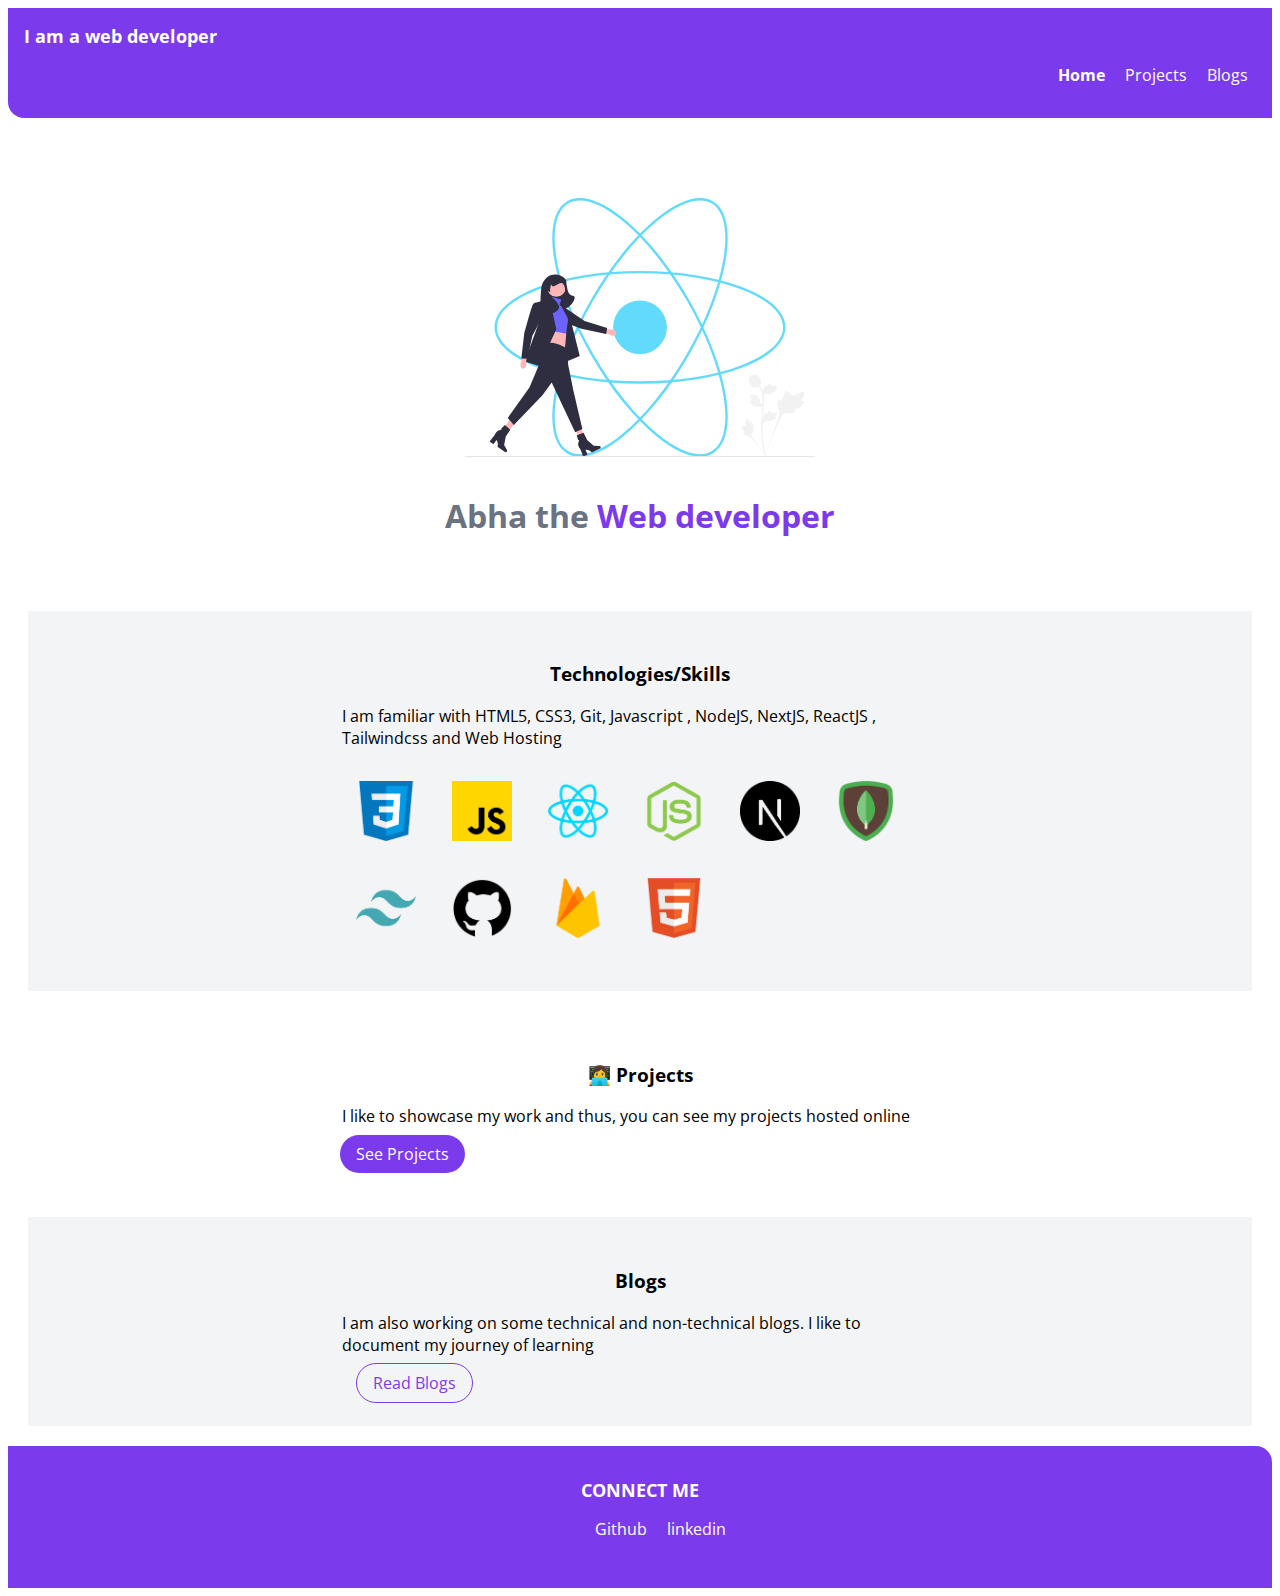
<file: index.html>
<!DOCTYPE html>
<html lang="en">
<head>
    <meta charset="UTF-8">
    <meta name="viewport" content="width=device-width, initial-scale=1.0">
    <title>Home | Abha </title>
    <link rel="stylesheet" href="style.css">
</head>
<body>
    <nav class="navigation container" >
        <div class="nav-dev"> I am a web developer</div>
        <ul class="non-bullet nav-pills">
            <li class="list-inline"><a class="link link-active" href="/">Home</a></li>
            <li class="list-inline"><a class="link" href="/projects.html">Projects</a></li>
            <li class="list-inline"><a class="link" href="/blogs.html">Blogs</a></li>

        </ul>
    </nav>
    <header class="hero"><img src="/images/hero.svg" alt="" class="hero-img"/>
        <h1 class="hero-heading">Abha the <span class="sub">Web developer</span> </h1></header>
        <section class="section">
            <div class="container container-fluid">
            <h3>Technologies/Skills</h3>
            <p>I am familiar with HTML5, CSS3, Git, Javascript , NodeJS, NextJS, ReactJS , Tailwindcss and Web Hosting</p>
        <img class="tech-img"  src="/images/css.png" alt="css3"/>
        <img class="tech-img" src="/images/javascript.png" alt="js"/>
        <img class="tech-img" src="/images/react.png" alt=""/>
        <img class="tech-img" src="/images/node.png" alt=""/>
        <img class="tech-img" src="/images/nextjs.png" alt=""/>
        <img class="tech-img" src="/images/mongo.png" alt=""/>
        <img class="tech-img" src="/images/tailwind.png" alt=""/>
        <img class="tech-img" src="/images/github1.png" alt=""/>
        <img class="tech-img" src="/images/firebase.png" alt=""/>
        <img class="tech-img" src="/images/html.png" alt=""/>


        
        </div>      </section>
    


        
        <section class="section" style="background-color: white;">
        <div class="container container-fluid">   <h3> 👩‍💻 Projects</h3>
            <p>I like to showcase my work and thus, you can see my projects hosted online</p>
            <a class="link primary-link"  href="/projects.html">See Projects</a>
        </div>
        </section>

        <section class="section">
            <div class="container container-fluid">
            <h3>Blogs</h3>
            <p>I am also working on some technical and non-technical blogs. I like to document my journey of learning</p>
            <a class="link secondary-link"  href="/blogs.html">Read Blogs</a>

        </div>     </section>
        <footer class="footer"> 
            <div class="footer-header">CONNECT ME </div>
            <ul class="social-link non-bullet" >
                <li class="list-inline"><a href="https://github.com/sonykikuma" class="link">Github</a></li>
                <li class="list-inline"><a href="linkedin.com/in/abha-soni-02117728a
" class="link">linkedin</a></li>
            </ul>
        </footer>
    

</body>
</html>
</file>
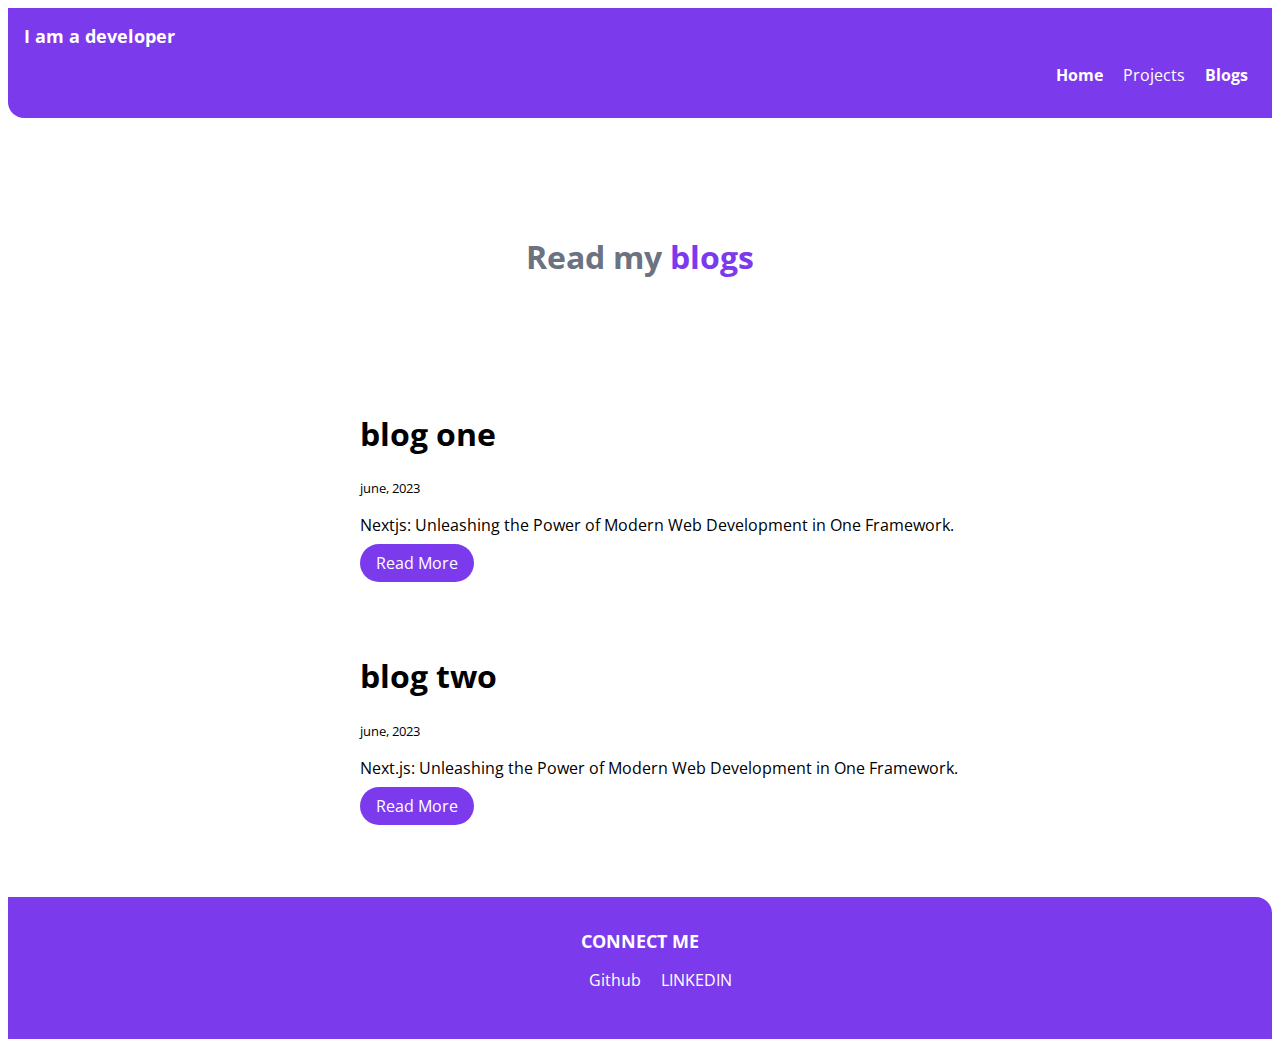
<file: blogs.html>
<!DOCTYPE html>
<html lang="en">
<head>
    <meta charset="UTF-8">
    <meta name="viewport" content="width=device-width, initial-scale=1.0">
    <title>Blogs</title>
    <link rel="stylesheet" href="style.css">
</head>
<body>    <nav class="navigation">
    <div class="nav-dev"> I am a developer</div>
    <ul class="non-bullet nav-pills">
        <li class="list-inline"><a class="link link-active" href="/">Home</a></li>
        <li class="list-inline"><a class="link" href="/projects.html">Projects</a></li>
        <li class="list-inline"><a class="link link-active" href="/blogs.html">Blogs</a></li>

    </ul>
</nav>

    <header class="hero">
        <h1 class="hero-heading">Read my <span class="sub">blogs</span> </h1>
   </header>

        <ul class="non-bullet">
            <li>
              <article class=" container container-fluid" style="margin-top: 5rem;">
                <h1>blog one</h1>
                <small>june, 2023</small>
                <p>Nextjs: Unleashing the Power of Modern Web Development in One Framework.
                </p>
      
                <a class="link primary-link" href="blogone.html">Read More</a>
              </article>
            </li>

            <li>
                <article class=" container container-fluid " style="margin-top: 5rem; margin-bottom: 5rem;">
                  <h1> blog two</h1>
                  <small>june, 2023</small>
                  <p>Next.js: Unleashing the Power of Modern Web Development in One Framework.
                  </p>
        
                  <a class="link primary-link" href="blogone.html">Read More</a>
                </article>
              </li>
  
</ul>      

   

        <footer class="footer"> 
            <div class="footer-header">CONNECT ME </div>
            <ul class="social-link non-bullet" >
                <li class="list-inline"><a href="https://github.com/sonykikuma" class="link">Github</a></li>
                <li class="list-inline"><a href="linkedin.com/in/abha-soni-02117728a" class="link">LINKEDIN</a></li>
            </ul>
        </footer>

</body>
</html>
</file>
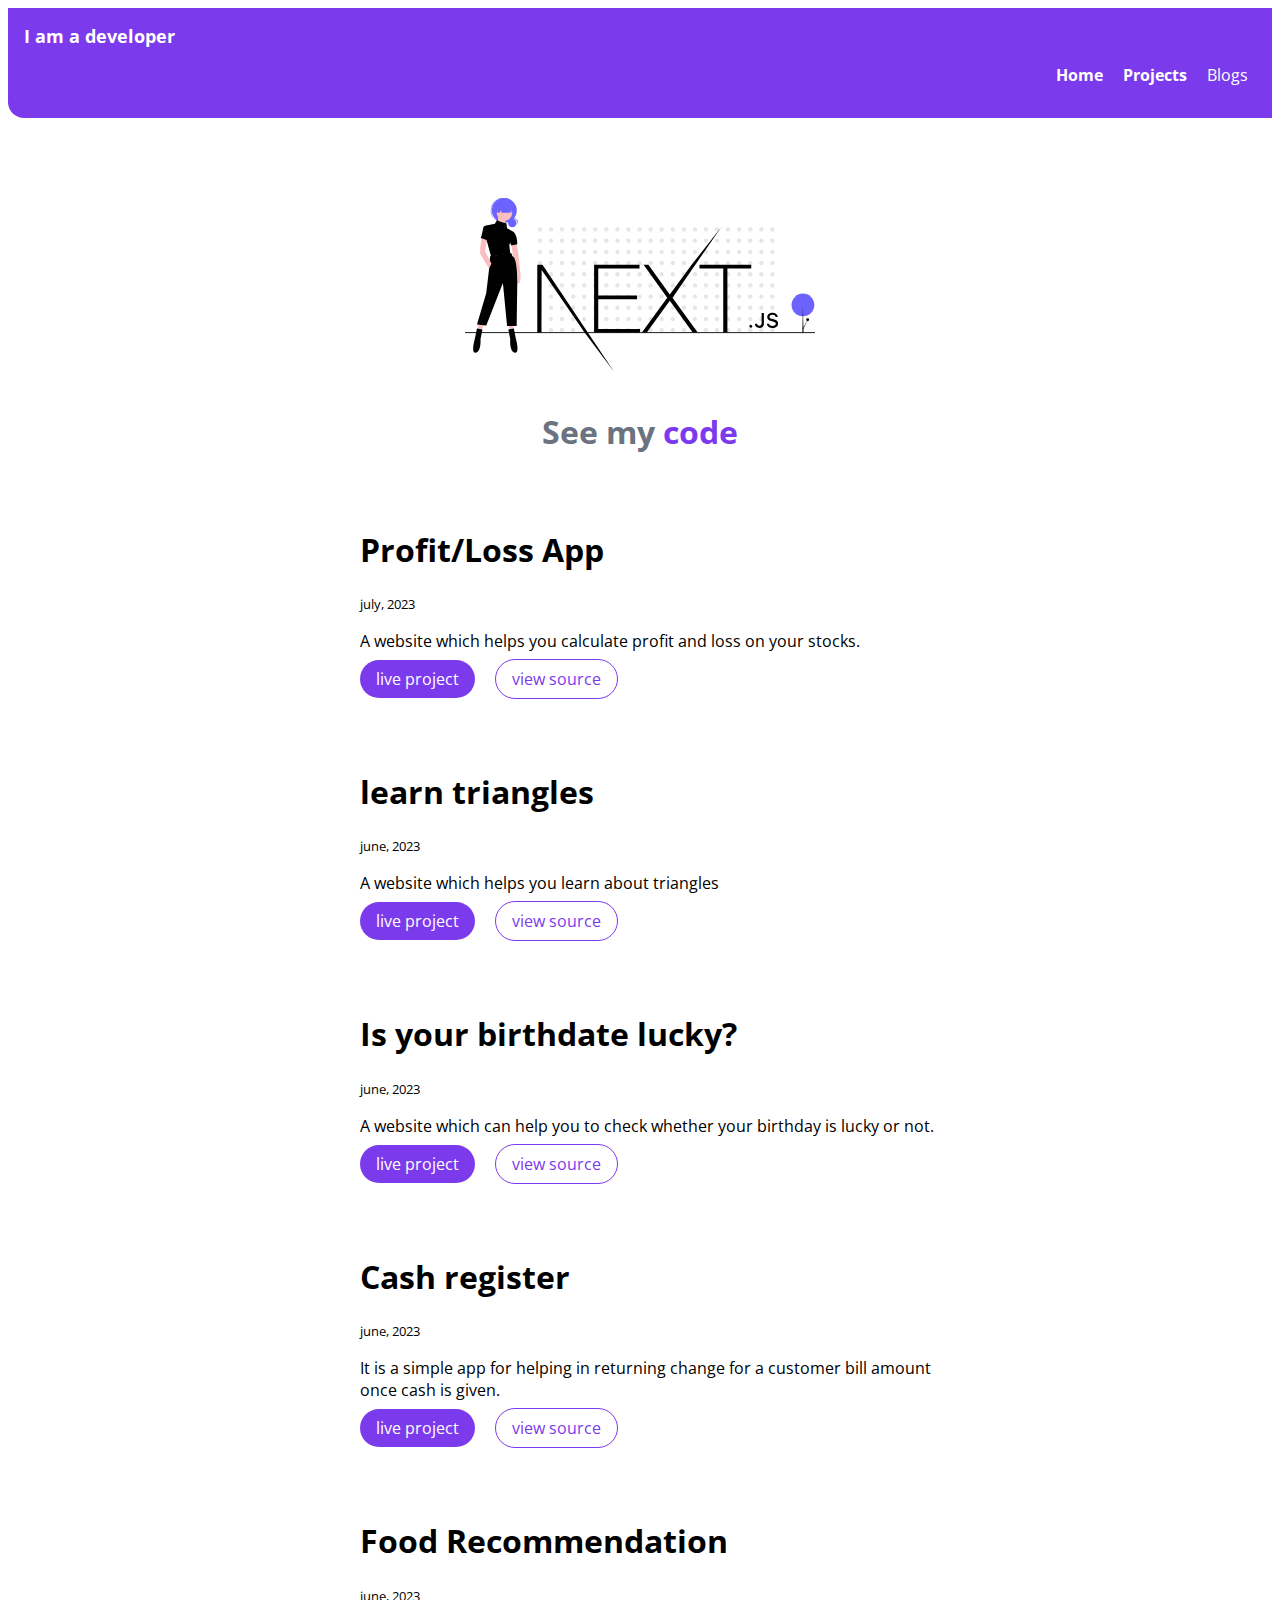
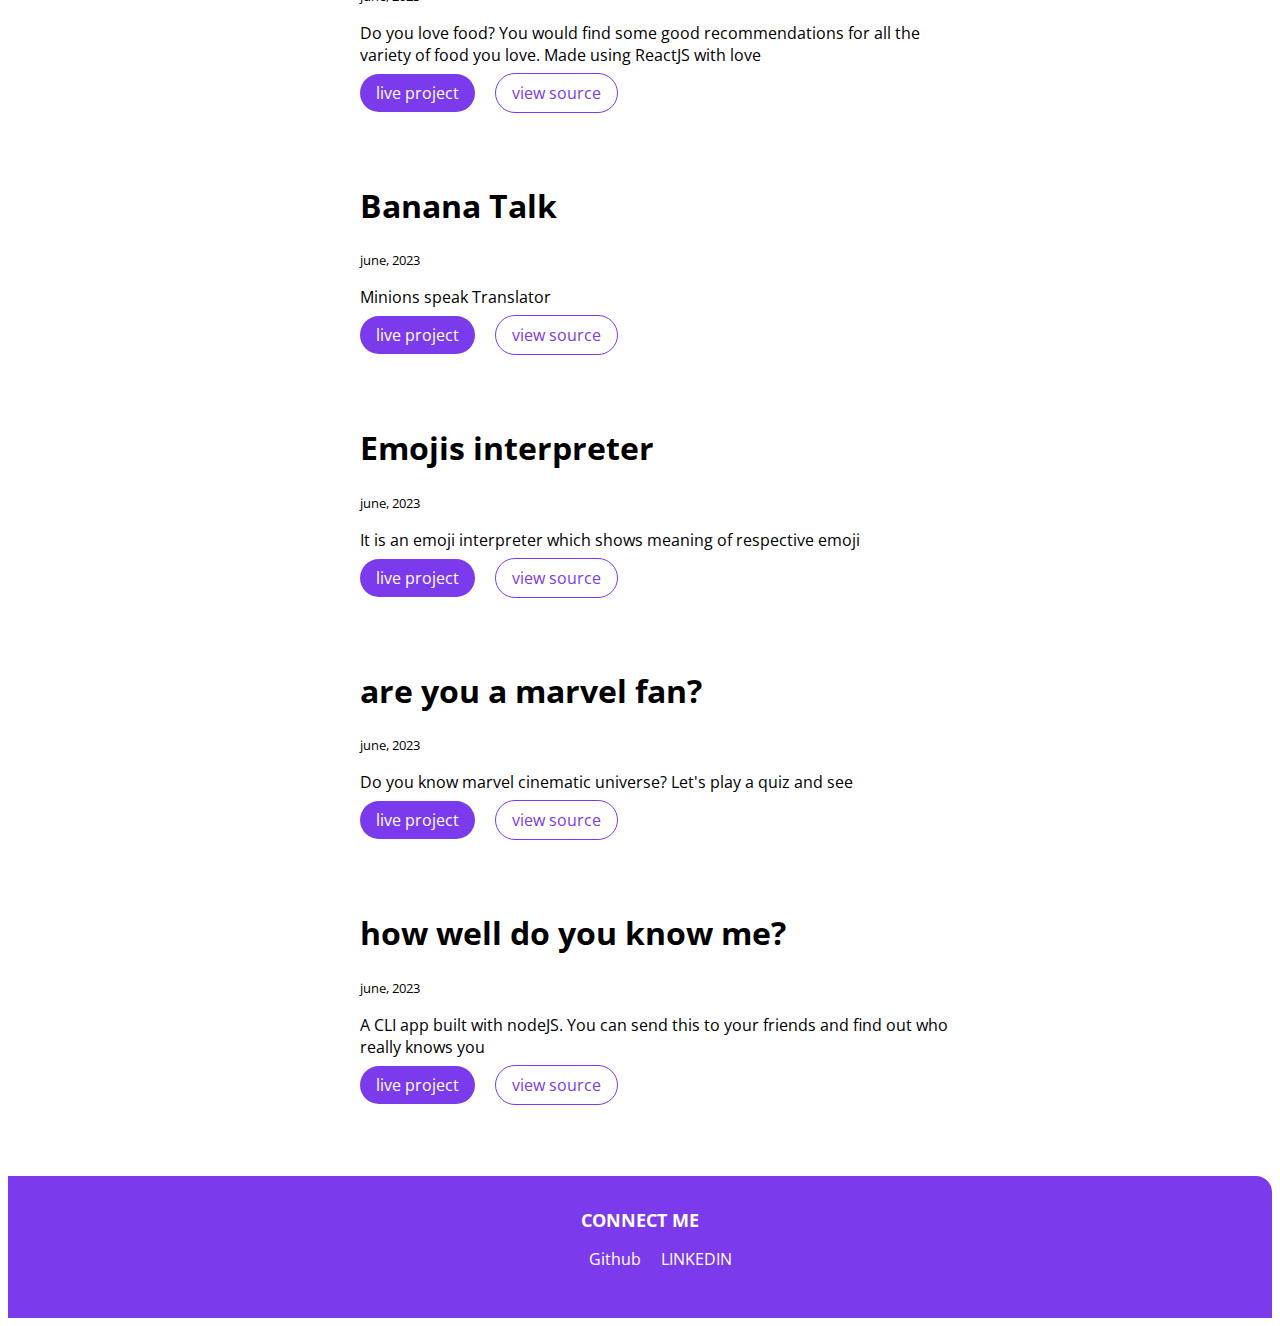
<file: projects.html>
<!DOCTYPE html>
<html lang="en">
<head>
    <meta charset="UTF-8">
    <meta name="viewport" content="width=device-width, initial-scale=1.0">
    <title> 👩‍💻 Projects</title>
    <link rel="stylesheet" href="style.css">
</head>
<body>
    <nav class="navigation container">
        <div class="nav-dev"> I am a developer</div>
        <ul class="non-bullet nav-pills">
            <li class="list-inline"><a class="link link-active" href="/">Home</a></li>
            <li class="list-inline"><a class="link link-active" href="/projects.html">Projects</a></li>
            <li class="list-inline"><a class="link" href="/blogs.html">Blogs</a></li>

        </ul>
    </nav>
    <header class="hero"><img src="/images/next.svg" alt="" class="hero-img"/>
        <h1 class="hero-heading">See my <span class="sub">code</span> </h1></header>
       
        <ul class="non-bullet">

            <li><div class=" container container-fluid margin-md" style="margin-bottom: 5rem;">
                <h1>Profit/Loss App</h1>
                <small> july, 2023</small>
                <p> A website which helps you calculate profit and loss on your stocks.</p>
                <a class="link primary-link"  href="https://profit-loss-abha.netlify.app">live project</a>
                <a href="https://github.com/sonykikuma/profit-loss-app" class="link secondary-link">view source</a>
            </div>
            </li>


            <li><div class=" container container-fluid margin-md" style="margin-bottom: 5rem;">
                <h1>learn triangles</h1>
                <small> june, 2023</small>
                <p> A website which helps you learn about triangles</p>
                <a class="link primary-link"  href="https://fun-with-triangle-abha.netlify.app">live project</a>
                <a href="https://github.com/sonykikuma/Fun-with-triangles" class="link secondary-link">view source</a>
            </div>
            </li>

            <li><div class=" container container-fluid margin-md" style="margin-bottom: 5rem;">
                <h1>Is your birthdate lucky?</h1>
                <small> june, 2023</small>
                <p> A website which can help you to check whether your birthday is lucky or not.

                </p>
                <a class="link primary-link"  href="https://is-your-birthday-lucky-app-abha.netlify.app">live project</a>
                <a href="https://github.com/sonykikuma/birthday-lucky-app" class="link secondary-link">view source</a>
            </div>
            </li>





            <li><div class=" container container-fluid margin-md" style="margin-bottom: 5rem;">
                <h1>Cash register</h1>
                <small> june, 2023</small>
                <p> It is a simple app for helping in returning change for a customer bill amount once cash is given.</p>
                <a class="link primary-link"  href="https://cash-register-abha.netlify.app">live project</a>
                <a href="https://github.com/sonykikuma/cash-register-abha" class="link secondary-link">view source</a>
            </div>
            </li>
            <li><div class=" container container-fluid margin-md" style="margin-bottom: 5rem;">
                <h1>Food Recommendation</h1>
                <small> june, 2023</small>
                <p> Do you love food? You would find some good recommendations for all the variety of food you love. Made using ReactJS with love</p>
                <a class="link primary-link"  href="https://food-recommend-app.netlify.app">live project</a>
                <a href="https://github.com/sonykikuma/food-recommend-app" class="link secondary-link">view source</a>
            </div>
            </li>


            <li><div class=" container container-fluid margin-md" style="margin-bottom: 5rem;">
                <h1>Banana Talk</h1>
                <small> june, 2023</small>
                <p> Minions speak Translator</p>
                <a class="link primary-link"  href="https://banana-talk-minions-app.netlify.app">live project</a>
                <a href="https://github.com/sonykikuma/banana-talk" class="link secondary-link">view source</a>
            </div>
            </li>

            <li><div class=" container container-fluid margin-md" style="margin-bottom: 5rem;">
                <h1>Emojis interpreter</h1>
                <small> june, 2023</small>
                <p> It is an emoji interpreter which shows meaning of respective emoji</p>
                <a class="link primary-link"  href="https://emoji-interpreter-abha.netlify.app">live project</a>
                <a href="https://github.com/sonykikuma/emoji-interpreter" class="link secondary-link">view source</a>
            </div>
            </li>


            <li><div class=" container container-fluid margin-md">
                <h1>are you a marvel fan?</h1>
                <small> june, 2023</small>
                <p> Do you know marvel cinematic universe? Let's play a quiz and see</p>
                <a class="link primary-link"  href="https://replit.com/@AbhaSoni/lesson1task2?embed=1&output=1/">live project</a>
                <a href="https://github.com/sonykikuma/neog-task2" class="link secondary-link">view source</a>
            </div>
            </li>
            <li><div class="container container-fluid" style="margin-top: 5rem; margin-bottom: 5rem;">
                <h1>how well do you know me?</h1>
                <small> june, 2023</small>
                <p> A CLI app built with nodeJS. You can send this to your friends and find out who really knows you</p>
                <a class="link primary-link"  href="https://replit.com/@AbhaSoni/lesson1task1?embed=1&output=1/">live project</a>
                <a href="https://github.com/sonykikuma/neog-cli-project" class="link secondary-link">view source</a>
            </div>
            </li>



        </ul>
       
        <footer class="footer"> 
            <div class="footer-header">CONNECT ME </div>
            <ul class="social-link non-bullet" >
                <li class="list-inline"><a href="https://github.com/sonykikuma" class="link">Github</a></li>
                <li class="list-inline"><a href="linkedin.com/in/abha-soni-02117728a" class="link">LINKEDIN</a></li>
            </ul>
        </footer>


</body>
</html>
</file>
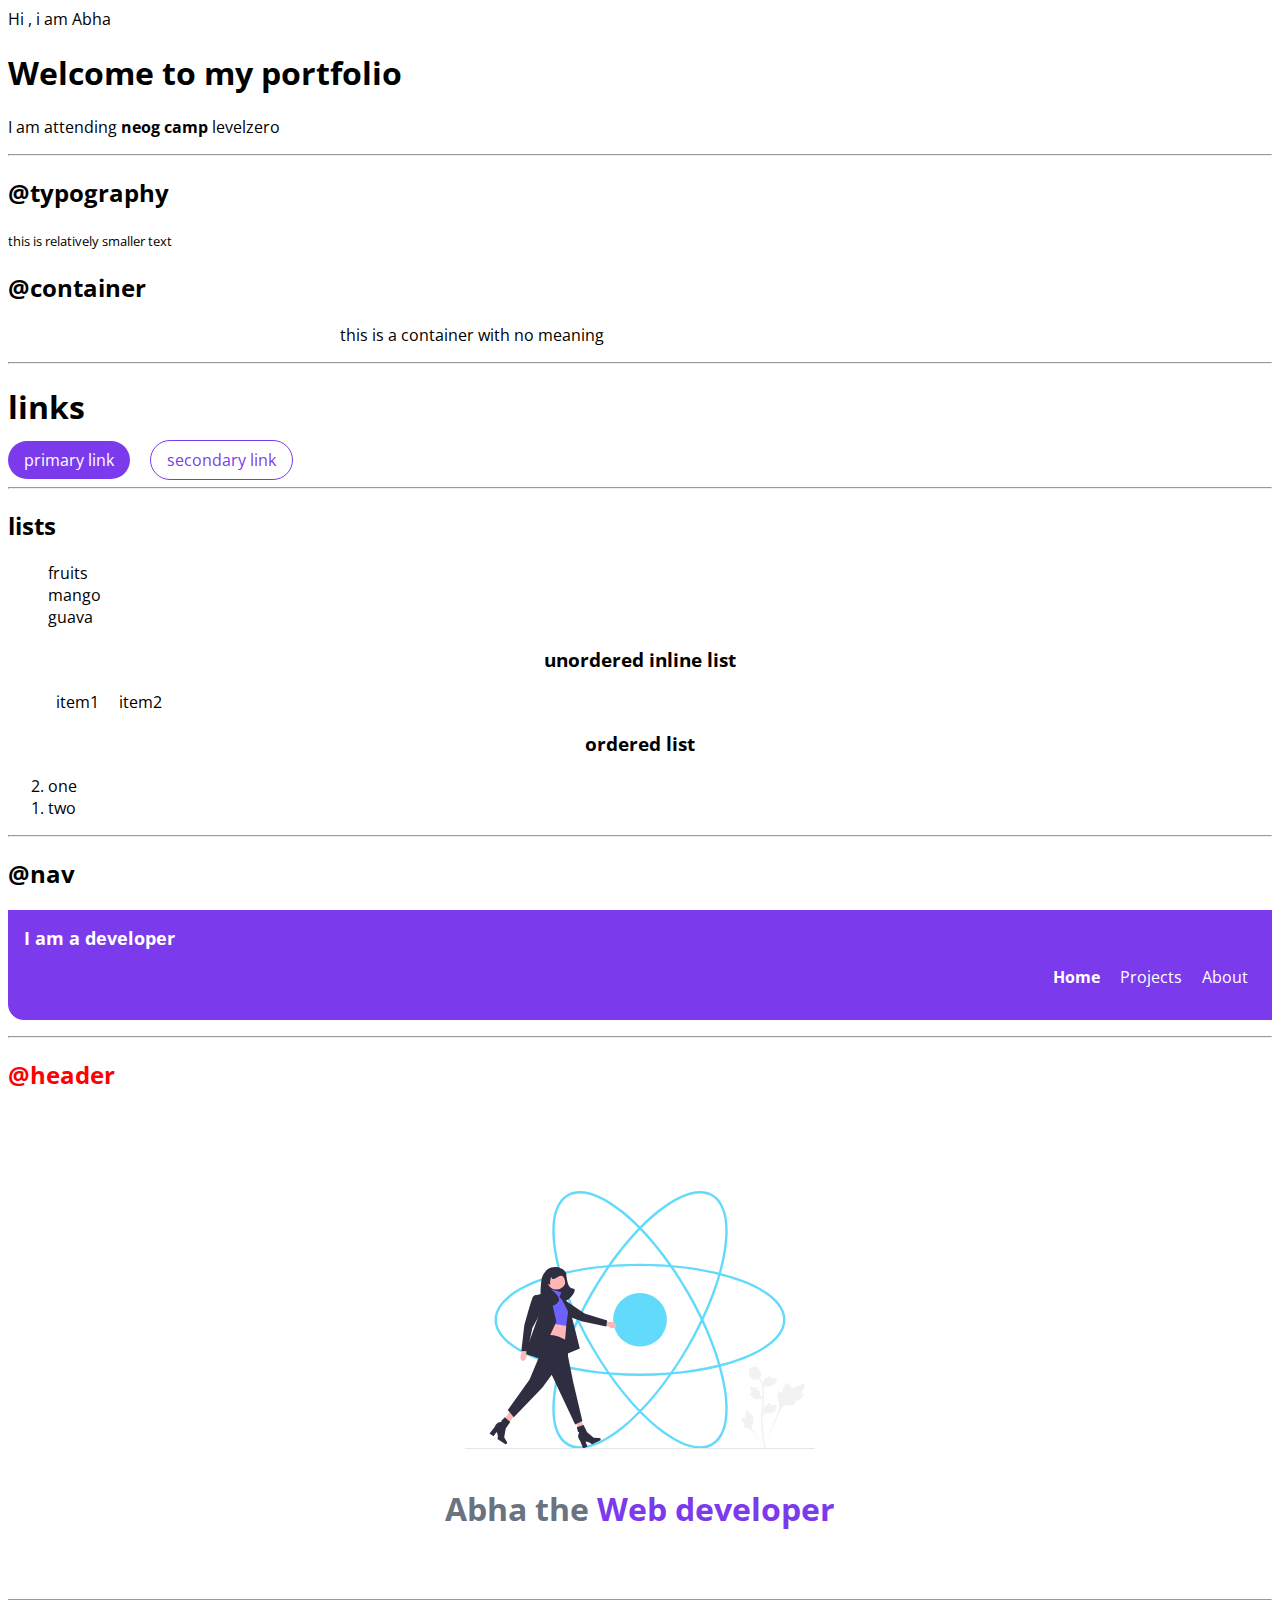
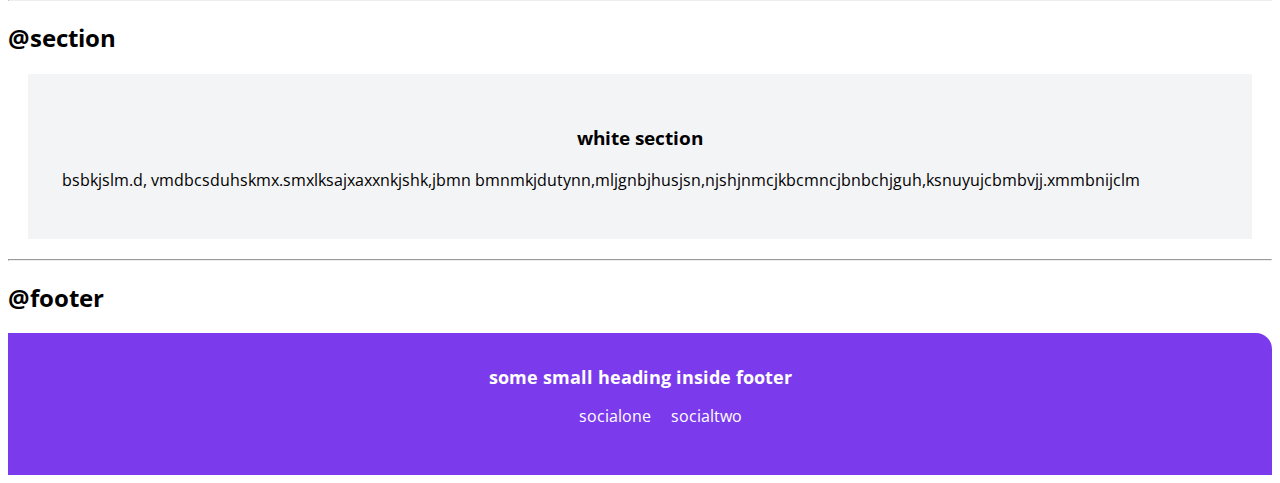
<file: lib/component.html>
<!DOCTYPE html>
<html lang="en">
<head>
    <meta charset="UTF-8">
    <meta name="viewport" content="width=device-width, initial-scale=1.0">
    <title>portfolio</title>
    <link rel="stylesheet" href="/style.css">
</head>
<body>
   Hi , i am Abha 
   <h1>Welcome to my portfolio</h1>
   <p>I am attending <strong>neog camp</strong> levelzero</p>
   <hr/>
   <h2>@typography</h2>
   <small>this is relatively smaller text</small>
   <h2>@container</h2>
   <div class="container-fluid">this is a container with no meaning </div>
   <hr/>
   <h1>links</h1>
   <a class="link primary-link"  href="/">primary link</a>
   <a href="/" class="link secondary-link">secondary link</a>
   <hr/>
   <h2>lists</h2>

    <ul class="non-bullet">fruits
        <li>mango</li>
        <li>guava</li>
    </ul>
    <h3>unordered inline list</h3>
    <ul >
        <li class="list-inline">item1</li>
        <li class="list-inline">item2</li>
    </ul>
    <h3>ordered list</h3>
    <ol reversed> 
        <li>one</li>
        <li>two</li>
    </ol>
    <hr>
    <h2>@nav</h2>
    <nav class="navigation">
        <div class="nav-dev"> I am a developer</div>
        <ul class="non-bullet nav-pills">
            <li class="list-inline"><a class="link link-active" href="/">Home</a></li>
            <li class="list-inline"><a class="link" href="/">Projects</a></li>
            <li class="list-inline"><a class="link" href="/">About</a></li>

        </ul>
    </nav>
    <hr>
    <h2 style="color:red">@header</h2>
    <header class="hero"><img src="/images/hero.svg" alt="" class="hero-img"/>
    <h1 class="hero-heading">Abha the <span class="sub">Web developer</span> </h1></header>
    <hr>
    <h2>@section</h2>
    <section class="section">
        <h3>white section</h3>
        <p>bsbkjslm.d, vmdbcsduhskmx.smxlksajxaxxnkjshk,jbmn bmnmkjdutynn,mljgnbjhusjsn,njshjnmcjkbcmncjbnbchjguh,ksnuyujcbmbvjj.xmmbnijclm</p>
    </section>
    <hr>
    <h2>@footer</h2>
    <footer class="footer"> 
        <div class="footer-header">some small heading inside footer</div>
        <ul class="social-link non-bullet" >
            <li class="list-inline"><a href="/" class="link">socialone</a></li>
            <li class="list-inline"><a href="/" class="link">socialtwo</a></li>
        </ul>
    </footer>
</body>
</html>
</file>
<file: style.css>
@import url('https://fonts.googleapis.com/css2?family=Open+Sans:wght@500&display=swap');

:root{
    --primary-color:#7c3aed;
   --dark-grey: #6b7280;
   --light-grey:#d1d5db;
   --too-light-grey:#f3f4f6;
}
body{
    font-family: 'Open Sans', sans-serif;
   /* margin:0px auto; */

}
.container{
    padding: 0 1rem;
}
.container-fluid{
    /*padding-left: 1rem;
    padding-right: 1rem;*/
    max-width: 600px;
    margin: auto;
}
hr{
    margin: 1rem 0rem;
}

/*.margin-md{
    margin: 2rem;
}*/

.link{
    box-sizing: border-box;
    text-decoration: none;
    padding: 0.5rem 1 rem;
}

.primary-link{
   background-color:var(--primary-color);
   border-radius: 2rem;
   padding: 0.5rem 1rem;
   color: white;
   margin:1rem auto;
   max-width: 140px;
}
.secondary-link{
    color: var(--primary-color);
    border-radius:2rem;
    border:1px solid var(--primary-color);
    padding: 0.5rem 1rem;
    margin: 1rem;
    max-width: 140px;
}
.non-bullet{
    list-style: none;
}
.list-inline{
    display: inline;
    padding: 0 0.5rem;
}
.navigation{
    background-color: var(--primary-color);
    color: white;
    padding: 1rem;
    border-bottom-left-radius: 1rem;
}
.navigation .nav-dev{
    font-weight: bold;
    font-size: 1.1rem;
}
.navigation .link-active{
font-weight: bold;
}


.navigation .nav-pills{
    text-align: right;
}
.navigation .link{color: white;}
.hero{
    padding: 2rem;
    padding-top: 5rem;
}
.hero .hero-img{
max-width: 350px;
display: block;
margin: auto;
}
.hero .hero-heading{
    color: var(--dark-grey);
    padding-top: 1rem;
    text-align: center;
}
.sub{
    color: var(--primary-color);
}

.footer{
    background-color: var(--primary-color);
    padding: 2rem 1rem;
    text-align: center;
    color: white;
    border-top-right-radius: 1rem;
}
.footer .link{
    color: white;
}

.footer .footer-header{
    font-weight: bold;
    font-size: large;
}
.section{
    background-color: var(--too-light-grey);
    align-items: center;
    padding: 2rem;
    margin: 20px;
}
.section h2,h3{
    text-align: center;
}

.section p{
    padding: 0 2px;
}

.tech-img{
    padding: 1rem;
    width: 10%;
    height: 10%;
}
</file>
